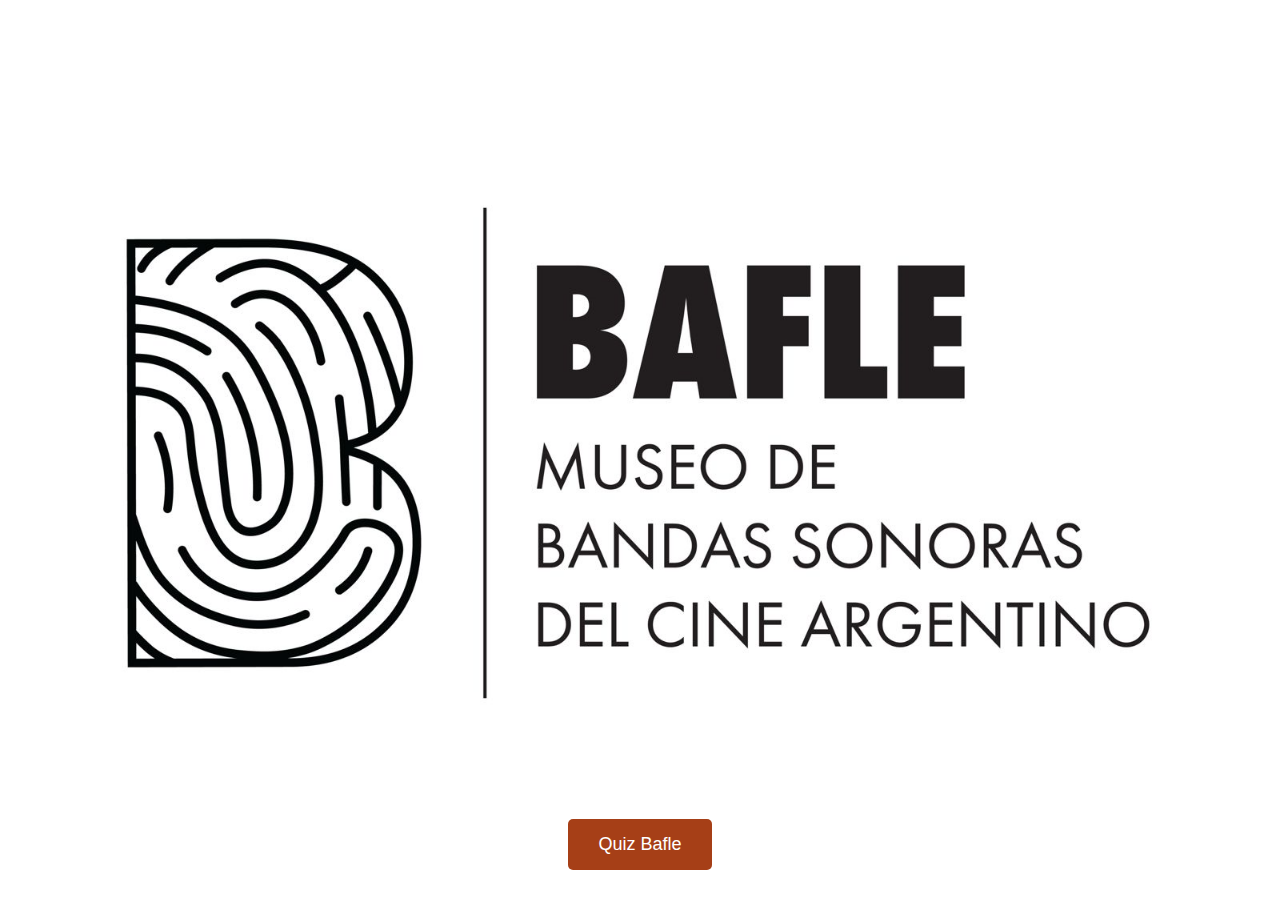
<file: index.html>
<!DOCTYPE html>
<html lang="en">
<head>
    <meta charset="UTF-8">
    <meta name="viewport" content="width=device-width, initial-scale=1.0">
    <title>Bafle</title>
    <link rel="stylesheet" href="styleIndex.css">
</head>
<body>    
    <img src="adicionales/LogoBafle.png" alt="logo de Bafle" class="background-image">
    <img src="adicionales/QuizBafle.png" alt="imagen de carga" id="loading-image" class="background-image">
    <div class="button-container">
        <a href="#" onclick="showLoading()"><button class="button">Quiz Bafle</button></a>
    </div> 
    <script> //esta funcion retrasa la carga del quiz 1 segundo para poder cargar correctamente los elementos
        function showLoading() {                                    
                document.getElementById("loading-image").style.display = "block";
                setTimeout(function () {
                    window.location.href = "quiz.html";
                }, 1000); 
            }
    </script>   
</body>
</html>
</file>
<file: styleIndex.css>
* {
    margin: 0;
    padding: 0;
    box-sizing: border-box;
}

body,
html {
    height: 100%;
    width: 100%;
    font-family: Verdana, Geneva, Tahoma, sans-serif;
    overflow: hidden;
}

.background-image {
    position: absolute;
    top: 0;
    left: 0;
    width: 100%;
    height: auto;
    display: block;
    object-fit: cover;
    z-index: -1;
}

.button-container {
    position: absolute;
    bottom: 30px;
    width: 100%;
    display: flex;
    justify-content: center;
}

.button {
    padding: 15px 30px;
    font-size: 18px;
    background-color: #a63f17;
    color: white;
    border: none;
    border-radius: 5px;
    cursor: pointer;
    transition: background-color 0.3s;
}

.button:hover {
    background-color: #454294;
}

a{
    text-decoration: none;
    color: inherit;
    font-weight: normal;
    font-style: normal;
    background: none;
    border: none;
    padding: 0;
    margin: 0;
}

a:hover,
a:visited,
a:active {
    color: inherit;
    text-decoration: none;
}

 #loading-image {
     display: none;
     position: fixed;
     top: 50%;
     left: 50%;
     transform: translate(-50%, -50%);
     z-index: 1000;
 }
</file>
